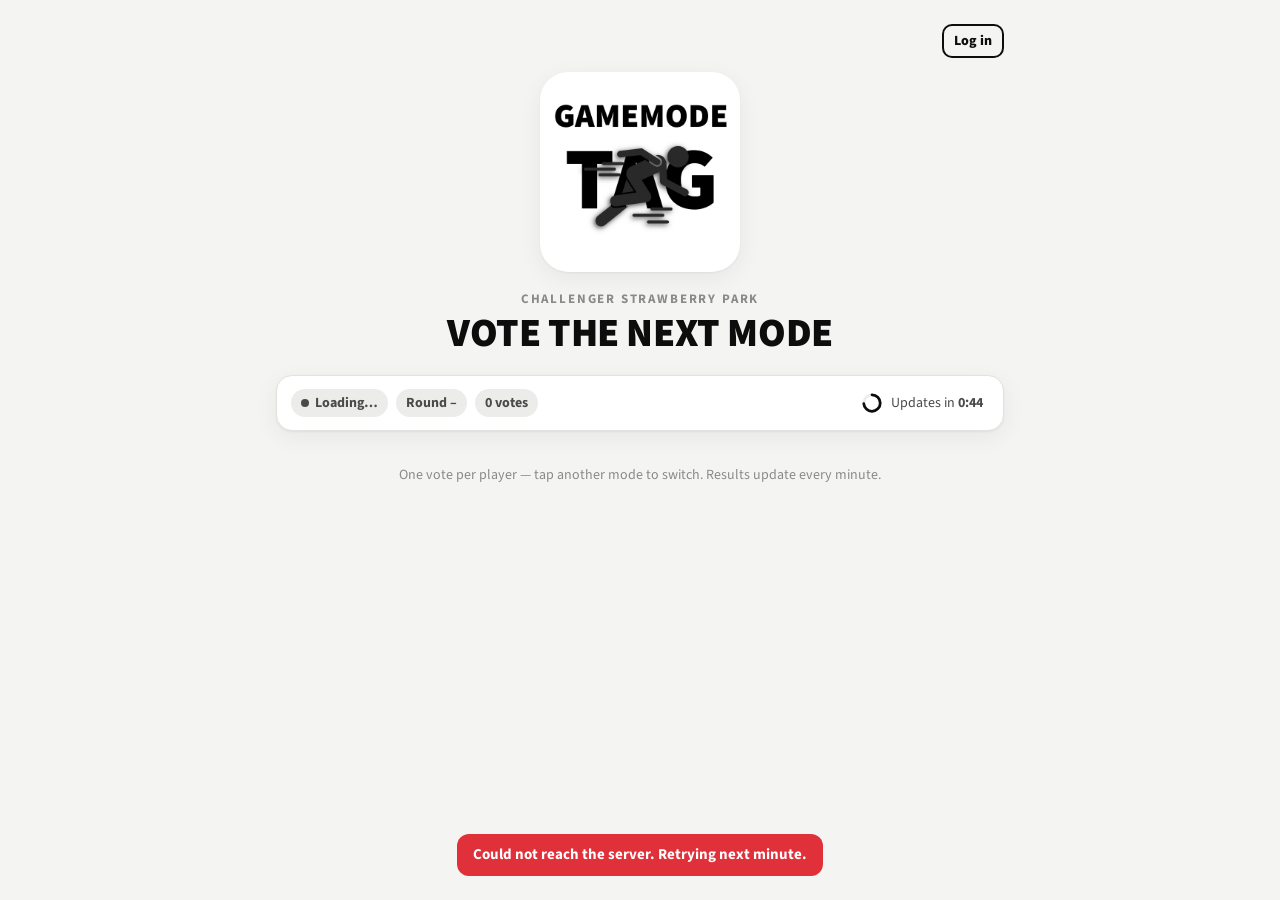
<file: index.html>
<!doctype html>
<html lang="en">
<head>
  <meta charset="utf-8">
  <meta name="viewport" content="width=device-width, initial-scale=1">
  <title>Gamemode Tag</title>
  <meta name="description" content="Vote for the next Tag gamemode at Challenger Strawberry Park.">
  <link rel="icon" href="assets/logo.png">
  <link rel="preconnect" href="https://fonts.googleapis.com">
  <link rel="preconnect" href="https://fonts.gstatic.com" crossorigin>
  <link href="https://fonts.googleapis.com/css2?family=Source+Sans+3:wght@400;700;800;900&display=swap" rel="stylesheet">
  <link rel="stylesheet" href="assets/style.css">
</head>
<body>
  <main class="wrap">
    <nav class="topbar">
      <div id="signedOut">
        <button class="btn ghost small" id="loginOpen" type="button">Log in</button>
      </div>
      <div id="signedIn" class="row" hidden>
        <span class="muted">Signed in as <b id="whoName"></b></span>
        <a class="btn small" href="admin.html">Admin panel</a>
        <button class="btn ghost small" id="logoutBtn" type="button">Log out</button>
      </div>
    </nav>

    <header class="hero">
      <img class="logo" src="assets/logo.png" alt="Gamemode Tag logo">
      <div class="eyebrow">Challenger Strawberry Park</div>
      <h1>Vote the next mode</h1>
    </header>

    <div class="status">
      <div class="pills">
        <span id="openPill" class="pill"><span class="dot"></span><span id="openText">Loading…</span></span>
        <span class="pill" id="roundPill">Round –</span>
        <span class="pill tabular" id="totalPill">0 votes</span>
        <span class="pill tabular" id="resetPill" hidden></span>
      </div>
      <button class="refresh" id="refreshBtn" type="button" title="Refresh now">
        <svg class="ring" viewBox="0 0 24 24" aria-hidden="true">
          <circle class="track" cx="12" cy="12" r="9"></circle>
          <circle class="prog" id="ringProg" cx="12" cy="12" r="9"></circle>
        </svg>
        <span>Updates in <b class="tabular" id="countdown">1:00</b></span>
      </button>
    </div>

    <div class="winner" id="winner" hidden></div>

    <section class="modes" id="modes" aria-live="polite"></section>

    <p class="note">One vote per player — tap another mode to switch. Results update every minute.</p>
  </main>

  <dialog class="login-dialog" id="loginDialog">
    <form id="loginForm" method="dialog" autocomplete="on">
      <div class="row spread" style="margin-bottom:12px">
        <h2 style="margin:0">Log in</h2>
        <button class="btn ghost small" id="loginClose" type="button" aria-label="Close">✕</button>
      </div>
      <div class="field">
        <label for="username">Username</label>
        <input id="username" name="username" autocomplete="username" required>
      </div>
      <div class="field">
        <label for="password">Password</label>
        <input id="password" name="password" type="password" autocomplete="current-password" required>
      </div>
      <button class="btn" type="submit" style="width:100%">Log in</button>
      <p class="error-text" id="loginError"></p>
    </form>
  </dialog>

  <div class="toast" id="toast" role="status"></div>
  <script src="assets/supabase-config.js"></script>
  <script src="assets/api.js"></script>
  <script src="assets/app.js"></script>
</body>
</html>
</file>
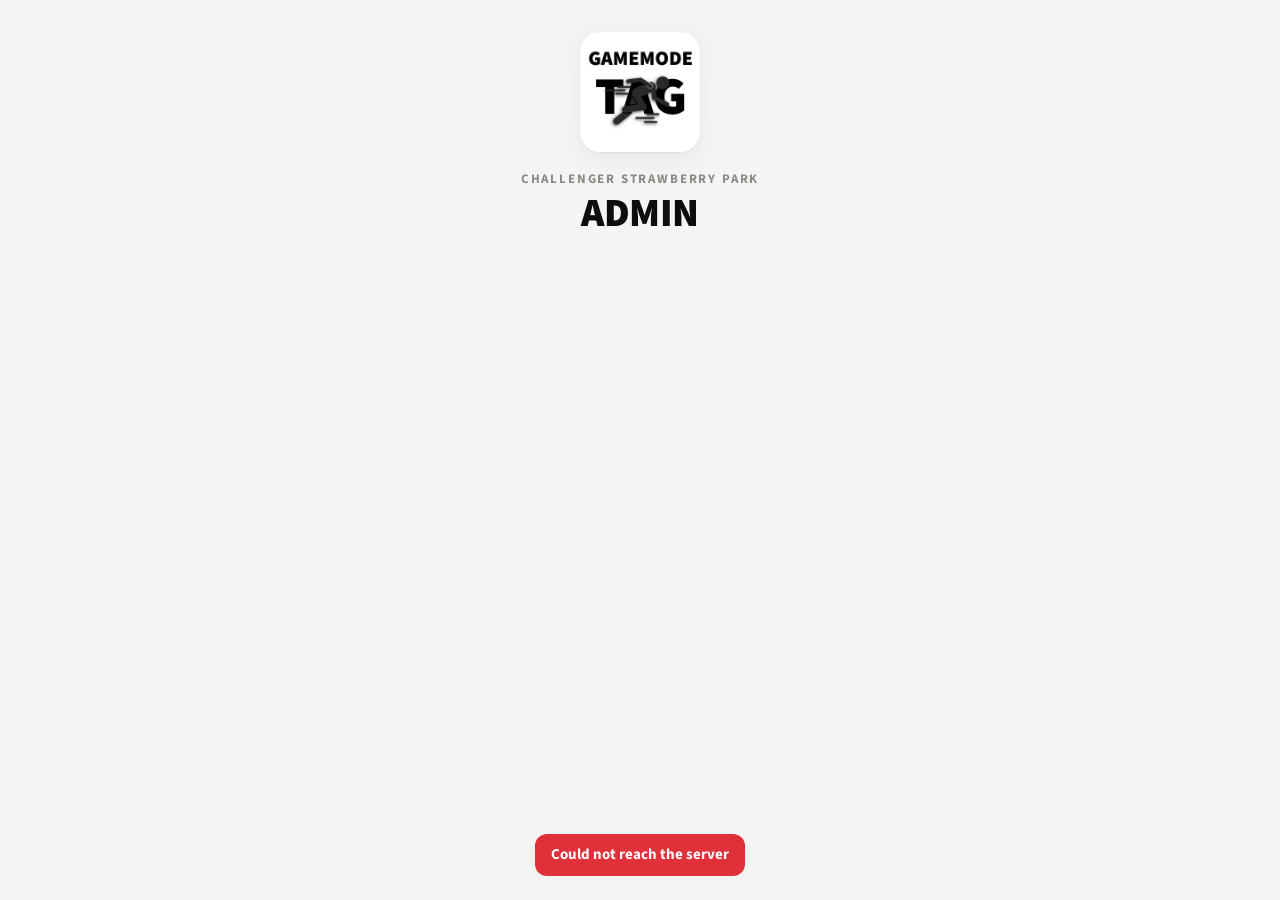
<file: admin.html>
<!doctype html>
<html lang="en">
<head>
  <meta charset="utf-8">
  <meta name="viewport" content="width=device-width, initial-scale=1">
  <meta name="robots" content="noindex">
  <title>Gamemode Tag Admin</title>
  <link rel="icon" href="assets/logo.png">
  <link rel="preconnect" href="https://fonts.googleapis.com">
  <link rel="preconnect" href="https://fonts.gstatic.com" crossorigin>
  <link href="https://fonts.googleapis.com/css2?family=Source+Sans+3:wght@400;700;800;900&display=swap" rel="stylesheet">
  <link rel="stylesheet" href="assets/style.css">
</head>
<body>
  <main class="wrap">
    <header class="hero">
      <img class="logo" src="assets/logo.png" alt="Gamemode Tag logo" style="width:120px;height:120px;border-radius:20px">
      <div class="eyebrow">Challenger Strawberry Park</div>
      <h1>Admin</h1>
    </header>

    <!-- Login -->
    <section class="panel" id="loginPanel" hidden>
      <h2>Log in</h2>
      <form id="loginForm" autocomplete="on">
        <div class="field">
          <label for="username">Username</label>
          <input id="username" name="username" autocomplete="username" required>
        </div>
        <div class="field">
          <label for="password">Password</label>
          <input id="password" name="password" type="password" autocomplete="current-password" required>
        </div>
        <button class="btn" type="submit">Log in</button>
        <p class="error-text" id="loginError"></p>
      </form>
    </section>

    <!-- Dashboard -->
    <div id="dash" hidden>
      <section class="panel">
        <div class="row spread">
          <div class="pills">
            <span id="openPill" class="pill"><span class="dot"></span><span id="openText"></span></span>
            <span class="pill" id="roundPill"></span>
            <span class="pill tabular" id="totalPill"></span>
          </div>
          <div class="row">
            <a class="btn ghost small" href="index.html" style="text-decoration:none">View vote page</a>
            <button class="btn ghost small" id="logoutBtn" type="button">Log out</button>
          </div>
        </div>
        <div class="row" style="margin-top:14px">
          <button class="btn" id="toggleBtn" type="button">Close voting</button>
          <button class="btn danger" id="resetBtn" type="button">Reset votes &amp; start new round</button>
        </div>
      </section>

      <section class="panel">
        <h2>Add a gamemode</h2>
        <form id="addForm">
          <div class="field">
            <label for="gmName">Name</label>
            <input id="gmName" maxlength="40" placeholder="e.g. Hot Potato Tag" required>
          </div>
          <div class="field">
            <label for="gmDesc">Description <span class="muted">(optional)</span></label>
            <textarea id="gmDesc" maxlength="160" placeholder="How does it work?"></textarea>
          </div>
          <button class="btn" type="submit">Add gamemode</button>
          <p class="error-text" id="addError"></p>
        </form>
      </section>

      <section class="panel">
        <h2>Gamemodes</h2>
        <div class="admin-list" id="adminList"></div>
      </section>
    </div>
  </main>

  <div class="toast" id="toast" role="status"></div>
  <script src="assets/supabase-config.js"></script>
  <script src="assets/api.js"></script>
  <script src="assets/admin.js"></script>
</body>
</html>
</file>
<file: assets/style.css>
:root {
  --bg: #f4f4f2;
  --surface: #ffffff;
  --ink: #0d0d0d;
  --ink-2: #4a4a48;
  --ink-3: #8a8a86;
  --line: #e2e2de;
  --bar: #ececea;
  --accent: #e0303a;      /* strawberry */
  --accent-ink: #ffffff;
  --accent-soft: #fde8e9;
  --ok: #17803d;
  --shadow: 0 1px 2px rgba(0,0,0,.05), 0 6px 24px rgba(0,0,0,.06);
  --radius: 16px;
  color-scheme: light;
}
@media (prefers-color-scheme: dark) {
  :root {
    --bg: #0f0f0f;
    --surface: #1a1a1a;
    --ink: #f5f5f3;
    --ink-2: #b9b9b5;
    --ink-3: #7c7c78;
    --line: #2c2c2a;
    --bar: #262624;
    --accent: #ff4b55;
    --accent-ink: #160203;
    --accent-soft: #3a1416;
    --ok: #4ccf7c;
    --shadow: 0 1px 2px rgba(0,0,0,.4), 0 6px 24px rgba(0,0,0,.35);
    color-scheme: dark;
  }
}

* { box-sizing: border-box; }
[hidden] { display: none !important; }
html, body { margin: 0; }
body {
  background: var(--bg);
  color: var(--ink);
  font-family: "Source Sans 3", system-ui, -apple-system, "Segoe UI", sans-serif;
  font-size: 17px;
  line-height: 1.45;
  -webkit-font-smoothing: antialiased;
}
button, input, textarea { font: inherit; color: inherit; }

.wrap { max-width: 760px; margin: 0 auto; padding: 24px 16px 64px; }

/* ---------- top bar + login ---------- */
.topbar { display: flex; justify-content: flex-end; min-height: 36px; margin-bottom: 4px; }
.topbar a.btn { text-decoration: none; }
.login-dialog {
  width: min(380px, calc(100% - 32px)); border: 1px solid var(--line); border-radius: var(--radius);
  background: var(--surface); color: var(--ink); padding: 20px; box-shadow: var(--shadow);
}
.login-dialog::backdrop { background: rgba(0,0,0,.5); }
.login-dialog h2 { font-size: 20px; font-weight: 900; text-transform: uppercase; letter-spacing: .04em; }

/* ---------- header ---------- */
.hero { display: flex; flex-direction: column; align-items: center; text-align: center; gap: 4px; padding: 8px 0 20px; }
.logo {
  width: 200px; height: 200px; border-radius: 28px; background: #fff;
  box-shadow: var(--shadow); object-fit: cover;
}
.eyebrow {
  margin-top: 14px; font-weight: 700; font-size: 13px; letter-spacing: .14em;
  text-transform: uppercase; color: var(--ink-3);
}
.hero h1 { margin: 0; font-weight: 900; font-size: 40px; letter-spacing: -.01em; line-height: 1.05; text-transform: uppercase; }

/* ---------- status bar ---------- */
.status {
  display: flex; flex-wrap: wrap; align-items: center; justify-content: space-between; gap: 10px;
  background: var(--surface); border: 1px solid var(--line); border-radius: var(--radius);
  padding: 12px 14px; margin-bottom: 16px; box-shadow: var(--shadow);
}
.pills { display: flex; flex-wrap: wrap; gap: 8px; }
.pill {
  display: inline-flex; align-items: center; gap: 6px; padding: 4px 10px; border-radius: 999px;
  font-size: 14px; font-weight: 700; background: var(--bar); color: var(--ink-2);
}
.pill .dot { width: 8px; height: 8px; border-radius: 50%; background: currentColor; }
.pill.open { color: var(--ok); }
.pill.closed { color: var(--accent); }
.refresh {
  display: inline-flex; align-items: center; gap: 8px; font-size: 14px; color: var(--ink-2);
  background: none; border: 0; padding: 4px 6px; border-radius: 8px; cursor: pointer;
}
.refresh:hover { background: var(--bar); }
.ring { width: 22px; height: 22px; transform: rotate(-90deg); }
.ring circle { fill: none; stroke-width: 3; }
.ring .track { stroke: var(--bar); }
.ring .prog { stroke: var(--ink); stroke-linecap: round; transition: stroke-dashoffset 1s linear; }
.tabular { font-variant-numeric: tabular-nums; }

.winner {
  display: flex; align-items: center; gap: 10px; margin-bottom: 12px; padding: 10px 14px;
  border-radius: 12px; background: var(--accent-soft); color: var(--ink); font-size: 15px;
}
.winner b { font-weight: 900; }

/* ---------- gamemode cards ---------- */
.modes { display: grid; gap: 12px; }
.mode {
  position: relative; display: grid; grid-template-columns: 1fr auto; gap: 4px 16px; align-items: center;
  background: var(--surface); border: 2px solid var(--line); border-radius: var(--radius);
  padding: 16px 16px 14px; box-shadow: var(--shadow); transition: border-color .15s, transform .15s;
}
.mode.mine { border-color: var(--ink); }
.mode-name { margin: 0; font-size: 22px; font-weight: 900; line-height: 1.15; display: flex; align-items: center; gap: 8px; flex-wrap: wrap; }
.lead {
  font-size: 12px; font-weight: 800; letter-spacing: .08em; text-transform: uppercase;
  background: var(--accent); color: var(--accent-ink); padding: 2px 8px; border-radius: 6px;
}
.mode-desc { margin: 0; color: var(--ink-2); font-size: 15px; grid-column: 1; }
.mode-meter { grid-column: 1 / -1; display: flex; align-items: center; gap: 12px; margin-top: 10px; }
.bar { flex: 1; height: 10px; background: var(--bar); border-radius: 999px; overflow: hidden; }
.bar > span { display: block; height: 100%; width: 0; background: var(--ink); border-radius: 999px; transition: width .6s cubic-bezier(.2,.8,.2,1); }
.mode.leading .bar > span { background: var(--accent); }
.count { font-size: 14px; color: var(--ink-2); min-width: 92px; text-align: right; }
.count b { color: var(--ink); font-size: 16px; }

.vote-btn {
  grid-column: 2; grid-row: 1 / span 2; align-self: start;
  border: 2px solid var(--ink); background: var(--ink); color: var(--bg);
  font-weight: 800; font-size: 15px; letter-spacing: .04em; text-transform: uppercase;
  padding: 10px 18px; border-radius: 12px; cursor: pointer; min-width: 104px;
  transition: transform .08s, opacity .15s;
}
.vote-btn:hover { transform: translateY(-1px); }
.vote-btn:active { transform: translateY(1px); }
.vote-btn.voted { background: transparent; color: var(--ink); }
.vote-btn:disabled { opacity: .4; cursor: not-allowed; transform: none; }

.note { text-align: center; color: var(--ink-3); font-size: 14px; margin-top: 18px; }
.note a { color: var(--ink-2); }
.empty {
  text-align: center; padding: 40px 16px; border: 2px dashed var(--line); border-radius: var(--radius); color: var(--ink-3);
}

/* ---------- toast ---------- */
.toast {
  position: fixed; left: 50%; bottom: 24px; transform: translate(-50%, 20px); opacity: 0; pointer-events: none;
  background: var(--ink); color: var(--bg); padding: 10px 16px; border-radius: 12px; font-weight: 700; font-size: 15px;
  transition: opacity .2s, transform .2s; max-width: calc(100% - 32px); text-align: center; z-index: 10;
}
.toast.show { opacity: 1; transform: translate(-50%, 0); }
.toast.err { background: var(--accent); color: var(--accent-ink); }

/* ---------- admin ---------- */
.panel {
  background: var(--surface); border: 1px solid var(--line); border-radius: var(--radius);
  padding: 18px; box-shadow: var(--shadow); margin-bottom: 16px;
}
.panel h2 { margin: 0 0 12px; font-size: 18px; font-weight: 900; text-transform: uppercase; letter-spacing: .04em; }
.field { display: grid; gap: 6px; margin-bottom: 12px; }
.field label { font-size: 14px; font-weight: 700; color: var(--ink-2); }
.field input, .field textarea {
  width: 100%; border: 2px solid var(--line); background: var(--bg); border-radius: 10px; padding: 10px 12px; outline: none;
}
.field input:focus, .field textarea:focus { border-color: var(--ink); }
.field textarea { resize: vertical; min-height: 64px; }
.btn {
  border: 2px solid var(--ink); background: var(--ink); color: var(--bg); font-weight: 800; padding: 9px 16px;
  border-radius: 10px; cursor: pointer;
}
.btn.ghost { background: transparent; color: var(--ink); }
.btn.danger { border-color: var(--accent); background: var(--accent); color: var(--accent-ink); }
.btn.small { padding: 5px 10px; font-size: 14px; }
.row { display: flex; flex-wrap: wrap; gap: 8px; align-items: center; }
.row.spread { justify-content: space-between; }
.admin-list { display: grid; gap: 8px; }
.admin-item {
  display: grid; grid-template-columns: 1fr auto; gap: 8px; align-items: center;
  border: 1px solid var(--line); border-radius: 12px; padding: 10px 12px;
}
.admin-item .meta { min-width: 0; }
.admin-item strong { display: block; font-weight: 800; }
.admin-item small { color: var(--ink-3); display: block; overflow-wrap: anywhere; }
.admin-item .edit-form { grid-column: 1 / -1; }
.muted { color: var(--ink-3); font-size: 14px; }
.error-text { color: var(--accent); font-weight: 700; font-size: 14px; min-height: 1.2em; margin: 4px 0 0; }

@media (max-width: 520px) {
  .logo { width: 150px; height: 150px; border-radius: 22px; }
  .hero h1 { font-size: 32px; }
  .mode { grid-template-columns: 1fr; }
  .vote-btn { grid-column: 1; grid-row: auto; width: 100%; margin-top: 8px; }
  .mode-desc { grid-column: 1; }
}
</file>
